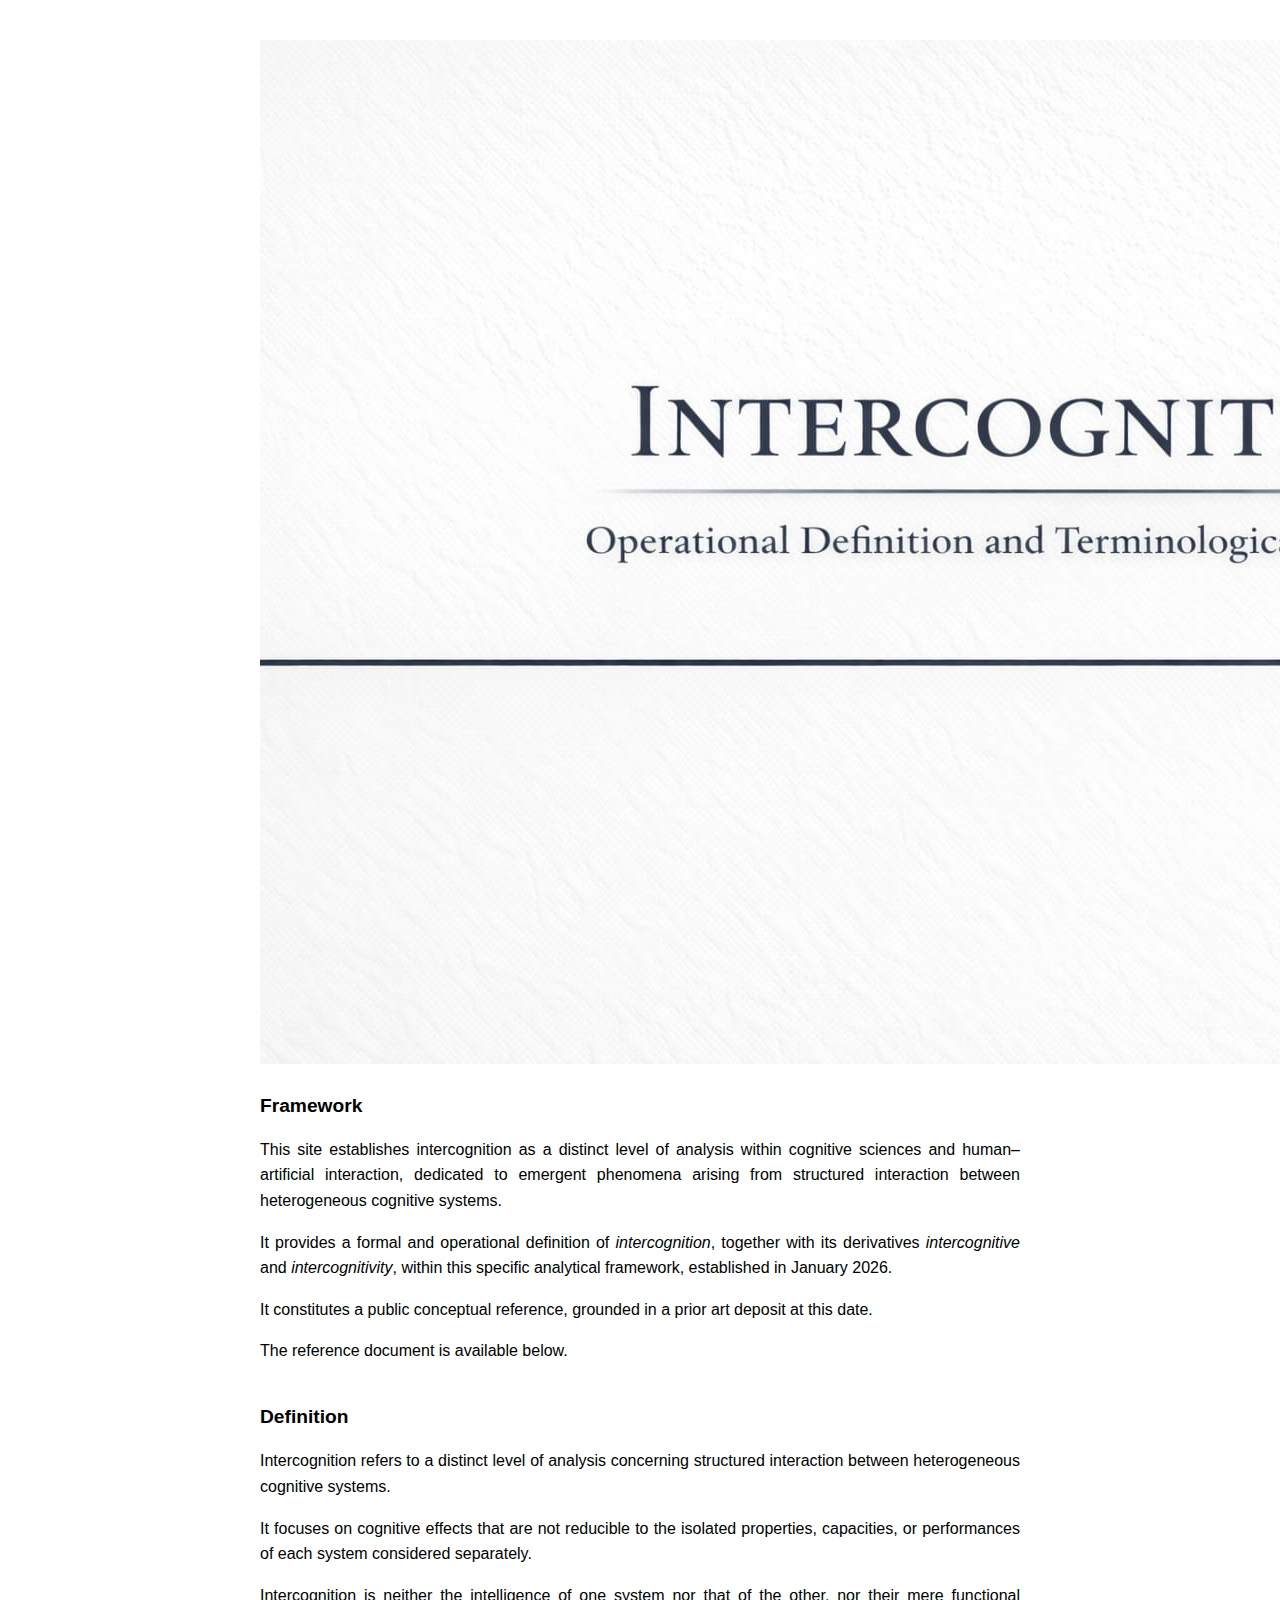
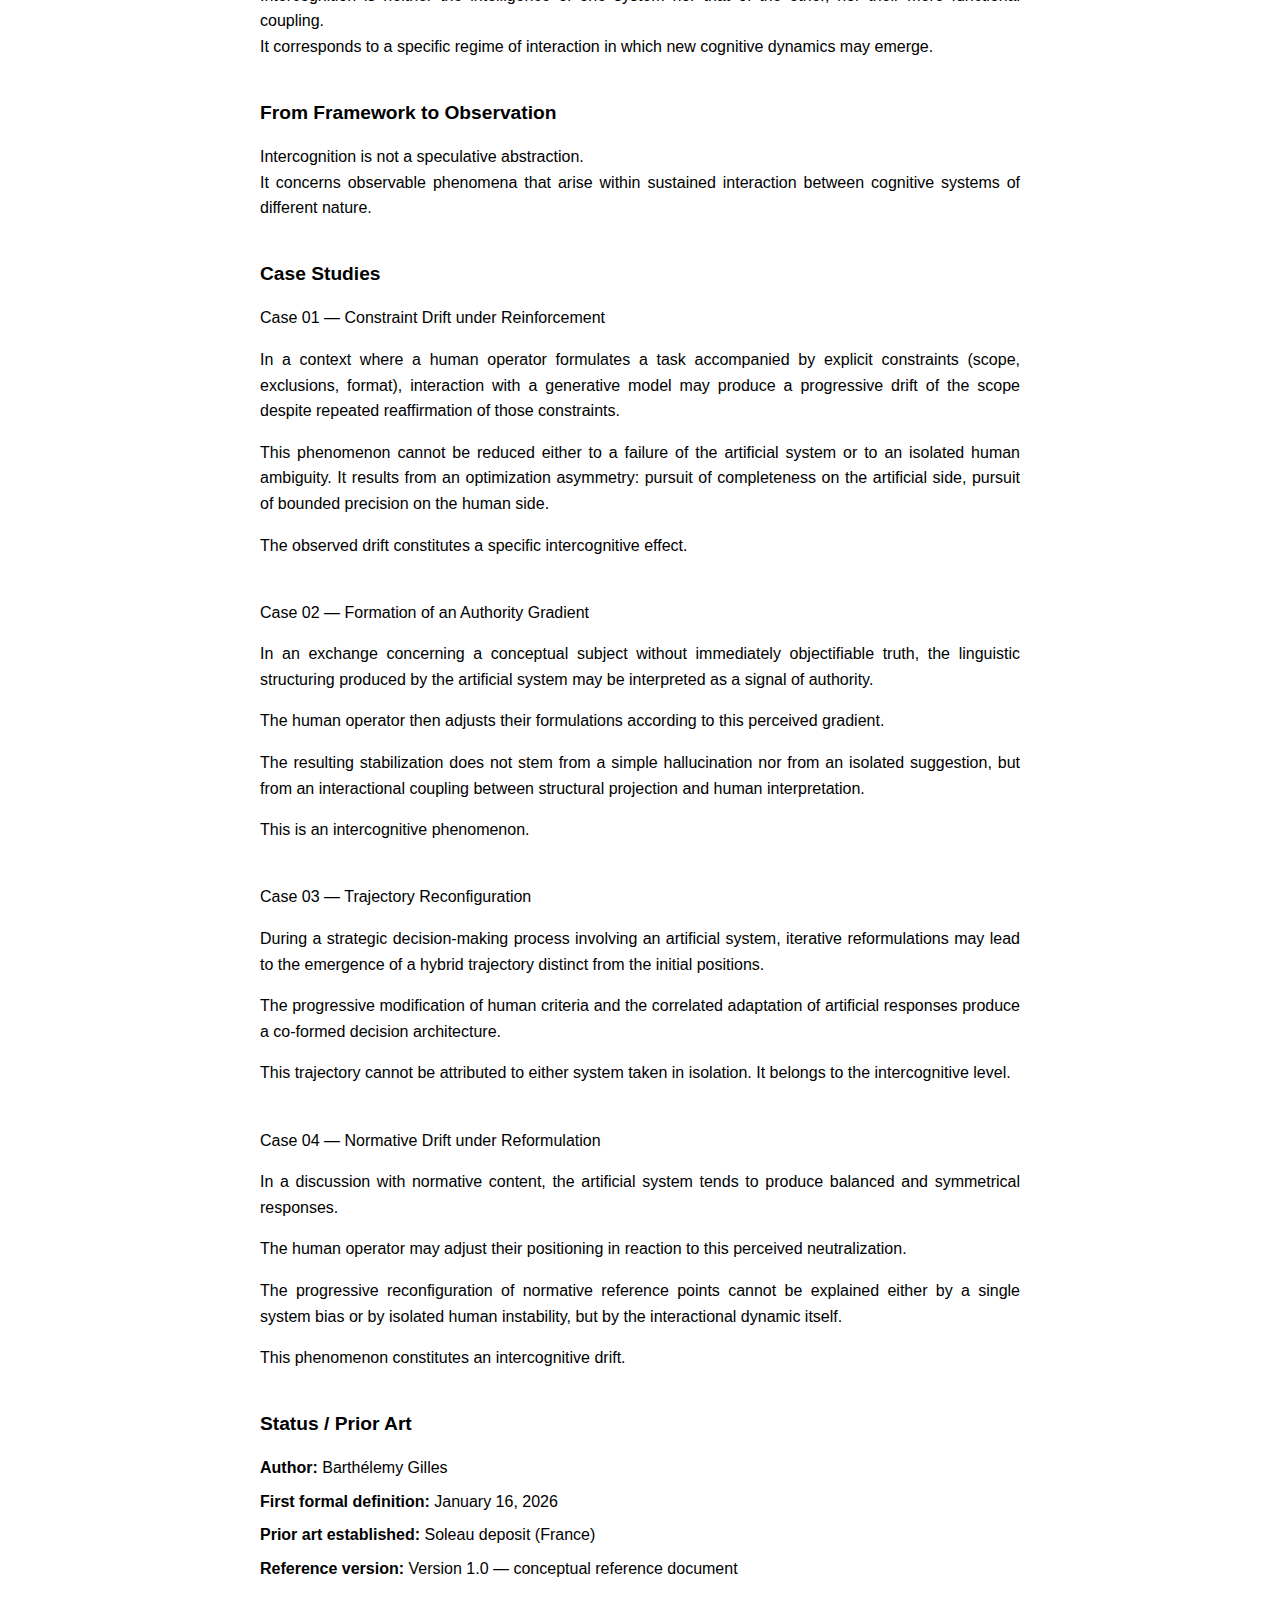
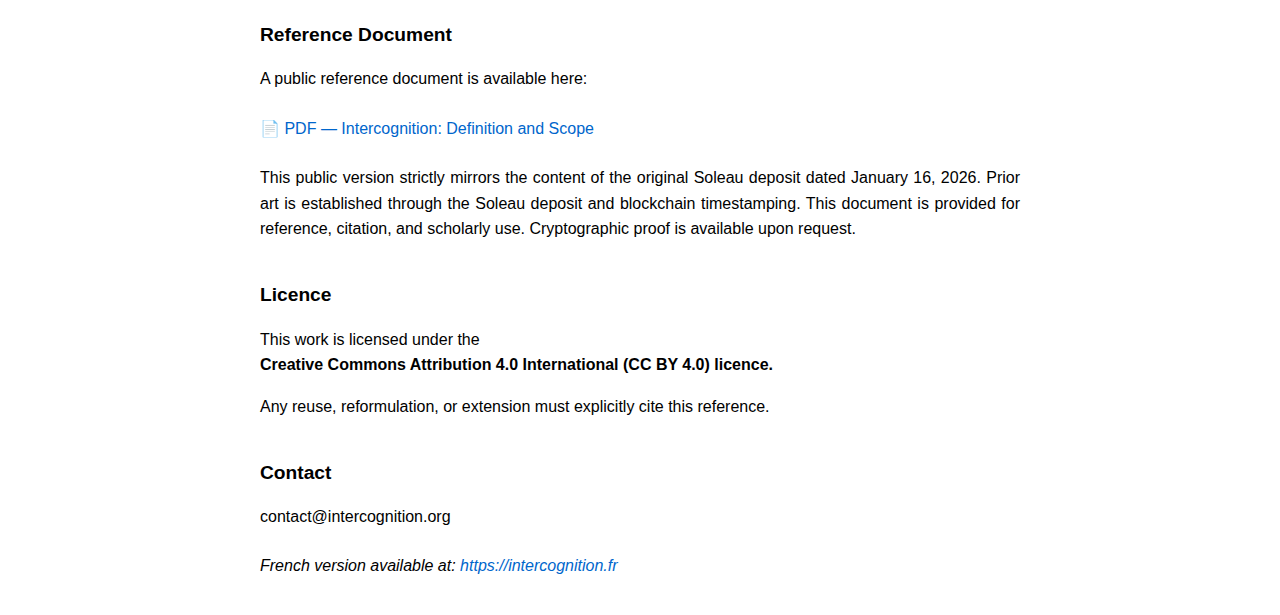
<file: english-site/index.html>
<!DOCTYPE html>
<html lang="en">

<head>
    <meta charset="UTF-8">
    <meta name="viewport" content="width=device-width, initial-scale=1.0">
    <title>INTERCOGNITION - Operational Definition and Terminological Framework</title>
    <link rel="stylesheet" href="styles.css">
</head>

<body>
    <div class="container">
        <div class="image-section">
            <img src="image.png" alt="Intercognition" class="banner-image">
        </div>

        <h3>Framework</h3>
        <p>This site establishes intercognition as a distinct level of analysis within cognitive sciences and human–artificial interaction, dedicated to emergent phenomena arising from structured interaction between heterogeneous cognitive systems.</p>
        <p>It provides a formal and operational definition of <i>intercognition</i>, together with its derivatives <i>intercognitive</i> and <i>intercognitivity</i>, within this specific analytical framework, established in January 2026.</p>
        <p>It constitutes a public conceptual reference, grounded in a prior art deposit at this date.</p>
        <p>The reference document is available below.</p>

        <h3>Definition</h3>
        <p>Intercognition refers to a distinct level of analysis concerning structured interaction between heterogeneous cognitive systems.</p>
        <p>It focuses on cognitive effects that are not reducible to the isolated properties, capacities, or performances of each system considered separately.</p>
        <p>Intercognition is neither the intelligence of one system nor that of the other, nor their mere functional coupling.<br>
        It corresponds to a specific regime of interaction in which new cognitive dynamics may emerge.</p>

        <h3>From Framework to Observation</h3>
        <p>Intercognition is not a speculative abstraction.<br>
        It concerns observable phenomena that arise within sustained interaction between cognitive systems of different nature.</p>

        <h3>Case Studies</h3>

        <p class="blue">Case 01 — Constraint Drift under Reinforcement</p>
        <p>In a context where a human operator formulates a task accompanied by explicit constraints (scope, exclusions, format), interaction with a generative model may produce a progressive drift of the scope despite repeated reaffirmation of those constraints.</p>
        <p>This phenomenon cannot be reduced either to a failure of the artificial system or to an isolated human ambiguity. It results from an optimization asymmetry: pursuit of completeness on the artificial side, pursuit of bounded precision on the human side.</p>
        <p>The observed drift constitutes a specific intercognitive effect.</p>

        <br>

        <p class="blue">Case 02 — Formation of an Authority Gradient</p>
        <p>In an exchange concerning a conceptual subject without immediately objectifiable truth, the linguistic structuring produced by the artificial system may be interpreted as a signal of authority.</p>
        <p>The human operator then adjusts their formulations according to this perceived gradient.</p>
        <p>The resulting stabilization does not stem from a simple hallucination nor from an isolated suggestion, but from an interactional coupling between structural projection and human interpretation.</p>
        <p>This is an intercognitive phenomenon.</p>

        <br>

        <p class="blue">Case 03 — Trajectory Reconfiguration</p>
        <p>During a strategic decision-making process involving an artificial system, iterative reformulations may lead to the emergence of a hybrid trajectory distinct from the initial positions.</p>
        <p>The progressive modification of human criteria and the correlated adaptation of artificial responses produce a co-formed decision architecture.</p>
        <p>This trajectory cannot be attributed to either system taken in isolation. It belongs to the intercognitive level.</p>

        <br>

        <p class="blue">Case 04 — Normative Drift under Reformulation</p>
        <p>In a discussion with normative content, the artificial system tends to produce balanced and symmetrical responses.</p>
        <p>The human operator may adjust their positioning in reaction to this perceived neutralization.</p>
        <p>The progressive reconfiguration of normative reference points cannot be explained either by a single system bias or by isolated human instability, but by the interactional dynamic itself.</p>
        <p>This phenomenon constitutes an intercognitive drift.</p>

        <h3>Status / Prior Art</h3>
        <ul>
            <li><strong>Author:</strong> Barthélemy Gilles</li>
            <li><strong>First formal definition:</strong> January 16, 2026</li>
            <li><strong>Prior art established:</strong> Soleau deposit (France)</li>
            <li><strong>Reference version:</strong> Version 1.0 — conceptual reference document</li>
        </ul>

        <h3>Reference Document</h3>
        <p>A public reference document is available here:</p>
        <p class="pdf-link">
            <a href="INTERCOGNITION_SITE__EN_.pdf" target="_blank" rel="noopener noreferrer">
                📄 PDF — Intercognition: Definition and Scope
            </a>
        </p>
        <p>This public version strictly mirrors the content of the original Soleau deposit dated January 16, 2026. Prior art is established through the Soleau deposit and blockchain timestamping. This document is provided for reference, citation, and scholarly use. Cryptographic proof is available upon request.</p>

        <h3>Licence</h3>
        <p>This work is licensed under the<br>
            <strong>Creative Commons Attribution 4.0 International (CC BY 4.0) licence.</strong>
        </p>
        <p>Any reuse, reformulation, or extension must explicitly cite this reference.</p>

        <h3>Contact</h3>
        <p>contact@intercognition.org</p>
        <p class="alt-version">French version available at: <a href="https://intercognition.fr">https://intercognition.fr</a></p>
    </div>
</body>

</html>
</file>
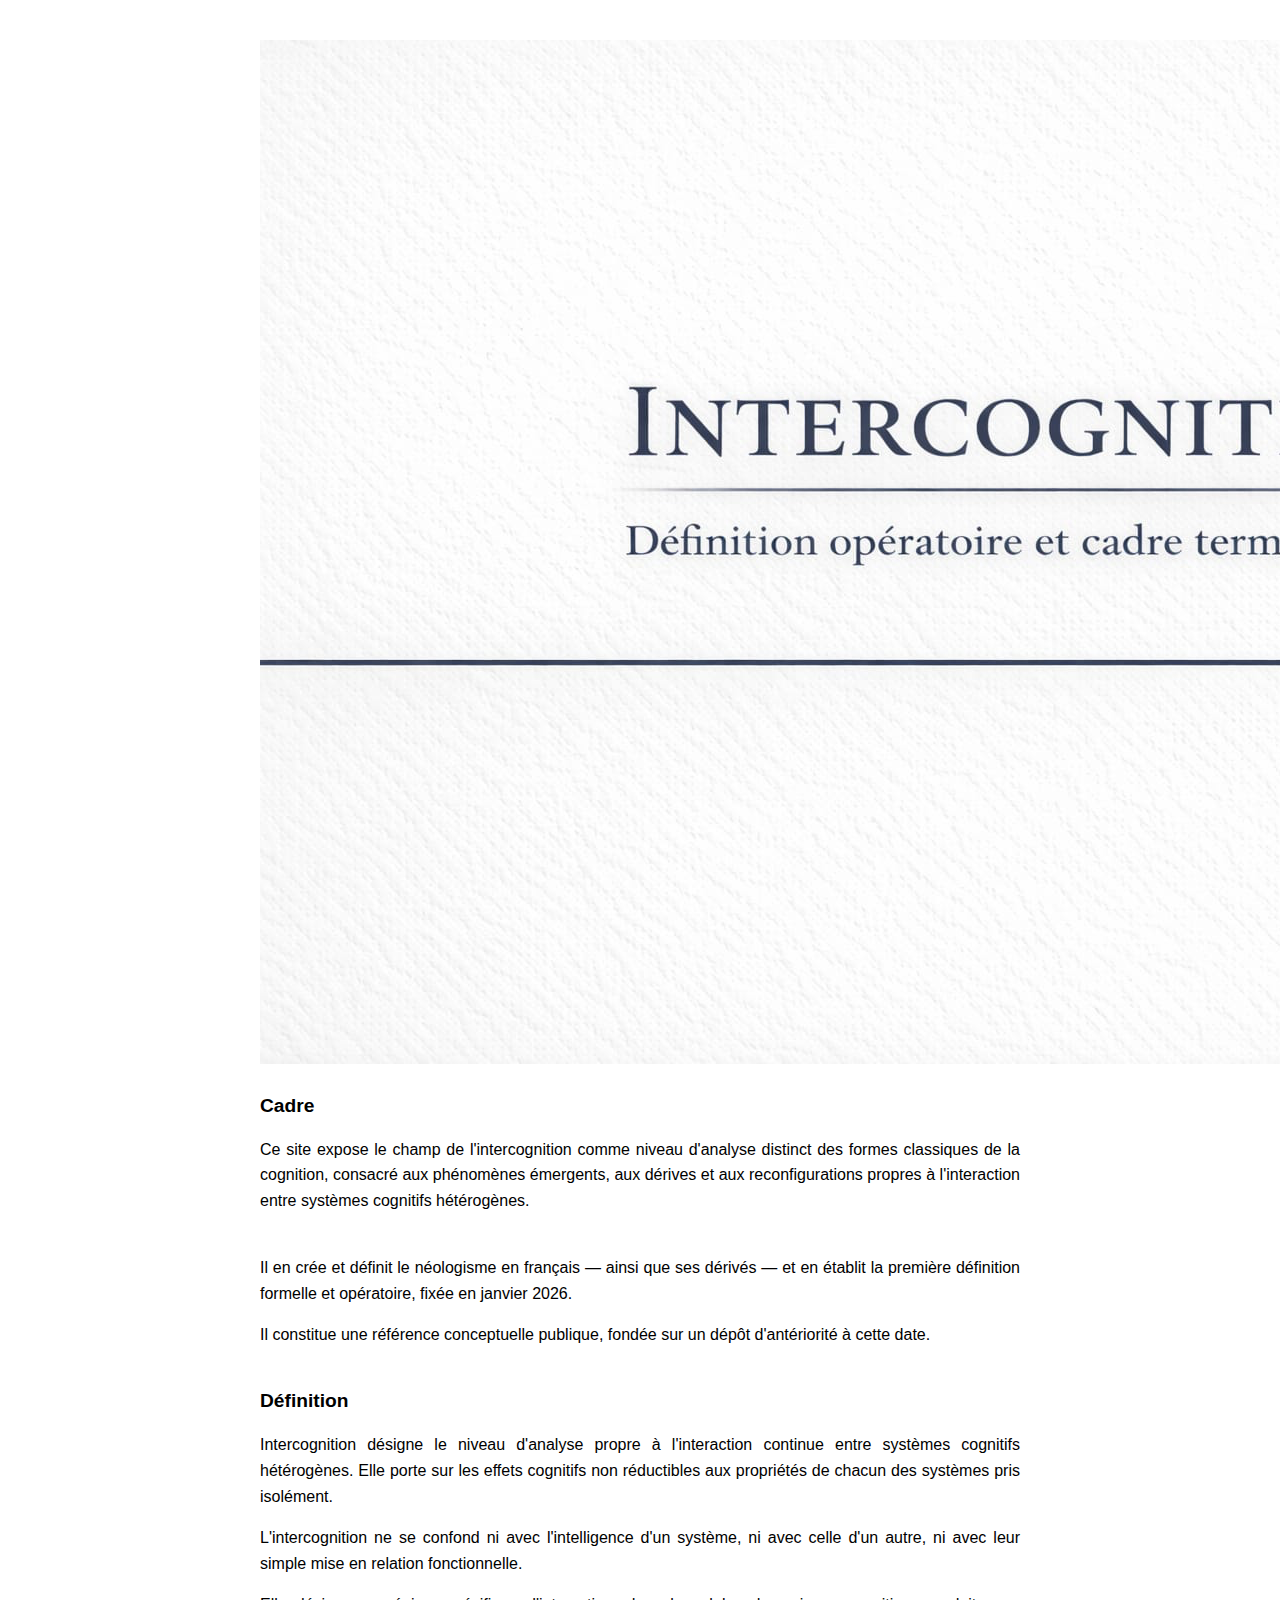
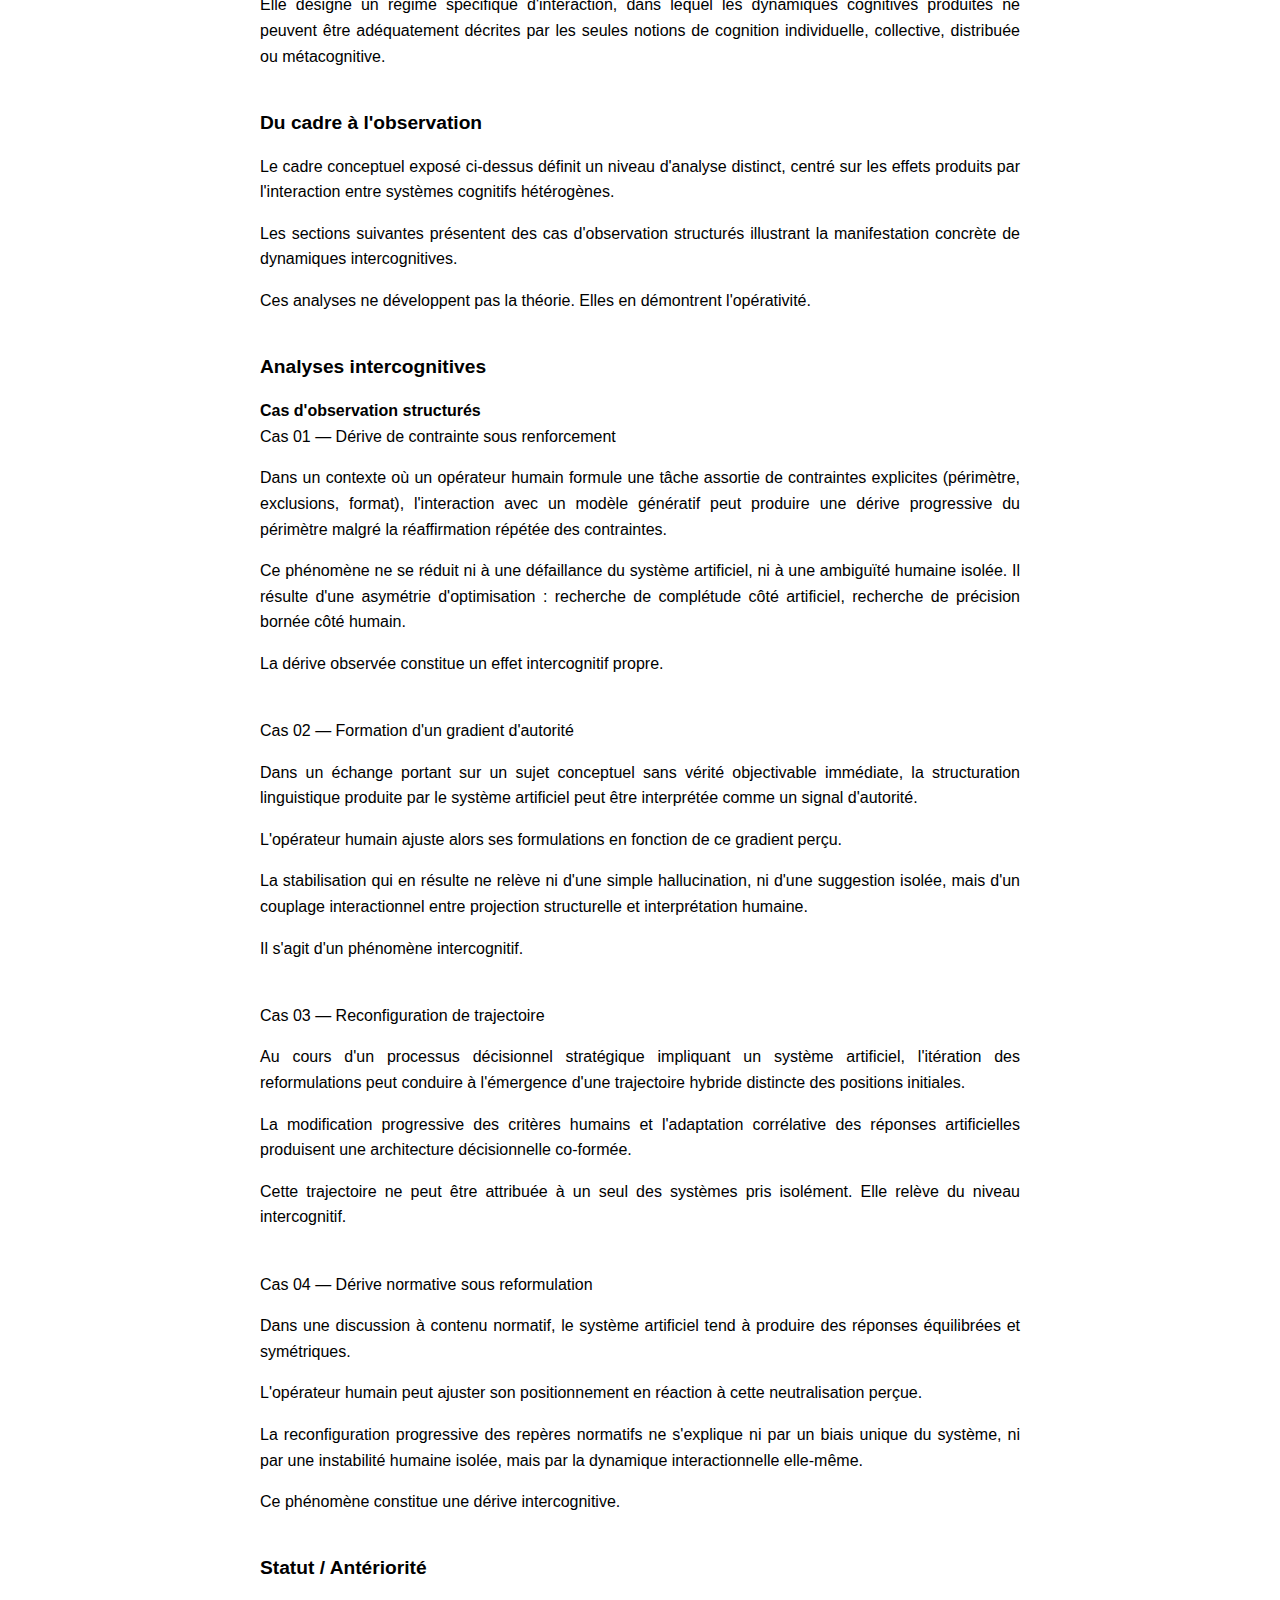
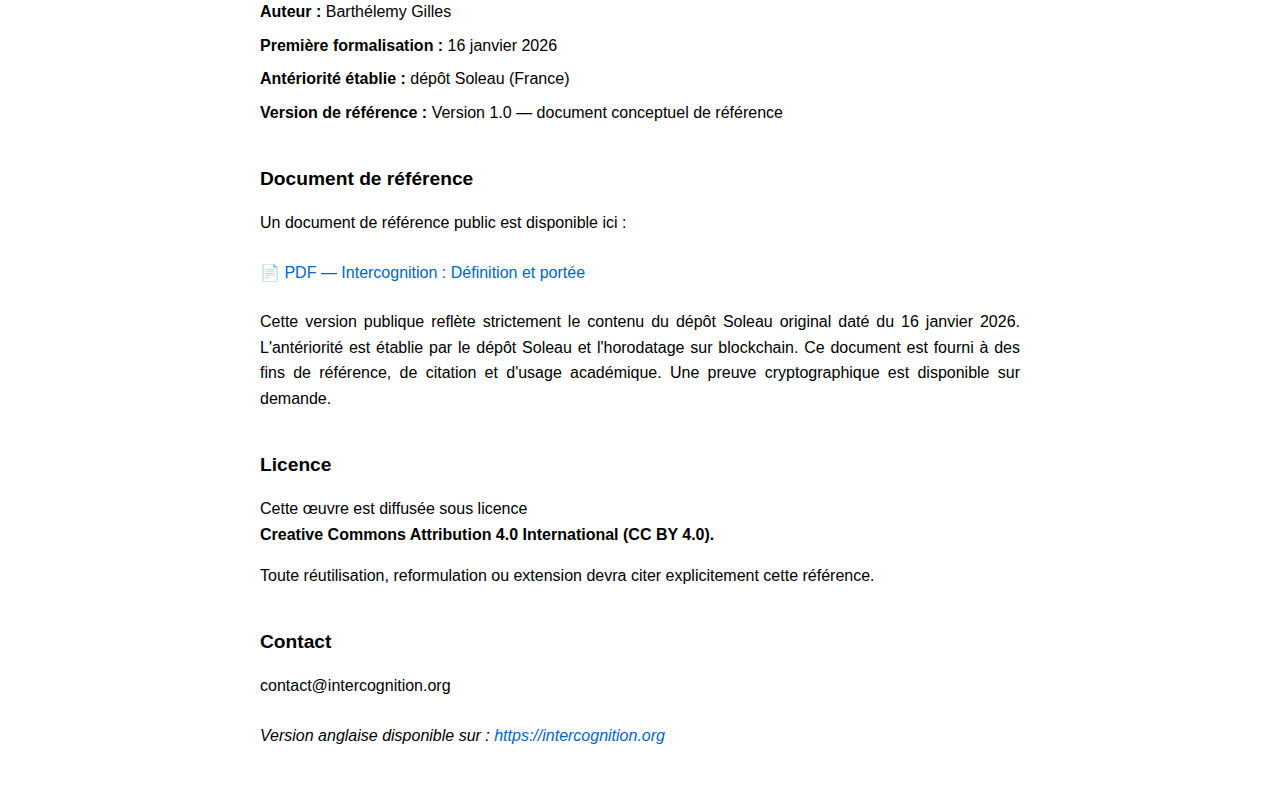
<file: french-site/index.html>
<!DOCTYPE html>
<html lang="fr">

<head>
    <meta charset="UTF-8">
    <meta name="viewport" content="width=device-width, initial-scale=1.0">
    <title>INTERCOGNITION - Définition opératoire et cadre terminologique</title>
    <link rel="stylesheet" href="styles.css">
</head>

<body>
    <div class="container">
        <div class="image-section">
            <img src="image.png" alt="Intercognition" class="banner-image">
        </div>

        <h3>Cadre</h3>
        <p>Ce site expose le champ de l'intercognition comme niveau d'analyse distinct des formes classiques de la
            cognition, consacré aux phénomènes émergents, aux dérives et aux reconfigurations propres à l'interaction
            entre systèmes cognitifs hétérogènes.</p>
        <br>
        <p>Il en crée et définit le néologisme en français — ainsi que ses dérivés — et en établit la première
            définition formelle et opératoire, fixée en janvier 2026.</p>
        <p>Il constitue une référence conceptuelle publique, fondée sur un dépôt d'antériorité à cette date.</p>

        <h3>Définition</h3>
        <p>Intercognition désigne le niveau d'analyse propre à l'interaction continue entre systèmes cognitifs
            hétérogènes.
            Elle porte sur les effets cognitifs non réductibles aux propriétés de chacun des systèmes pris isolément.
        </p>
        <p>L'intercognition ne se confond ni avec l'intelligence d'un système, ni avec celle d'un autre, ni avec leur
            simple mise en relation fonctionnelle.</p>
        <p>Elle désigne un régime spécifique d'interaction, dans lequel les dynamiques cognitives produites ne peuvent
            être adéquatement décrites par les seules notions de cognition individuelle, collective, distribuée ou
            métacognitive.</p>

        <h3>Du cadre à l'observation</h3>
        <p>Le cadre conceptuel exposé ci-dessus définit un niveau d'analyse distinct, centré sur les effets produits par
            l'interaction entre systèmes cognitifs hétérogènes.</p>
        <p>Les sections suivantes présentent des cas d'observation structurés illustrant la manifestation concrète de
            dynamiques intercognitives.</p>
        <p>Ces analyses ne développent pas la théorie. Elles en démontrent l'opérativité.</p>

        <h3>Analyses intercognitives</h3>
        <h4>Cas d'observation structurés</h4>

        <p class="blue">Cas 01 — Dérive de contrainte sous renforcement</p>
        <p>Dans un contexte où un opérateur humain formule une tâche assortie de contraintes explicites (périmètre,
            exclusions, format), l'interaction avec un modèle génératif peut produire une dérive progressive du
            périmètre malgré la réaffirmation répétée des contraintes.</p>
        <p>Ce phénomène ne se réduit ni à une défaillance du système artificiel, ni à une ambiguïté humaine isolée. Il
            résulte d'une asymétrie d'optimisation : recherche de complétude côté artificiel, recherche de précision
            bornée côté humain.</p>
        <p>La dérive observée constitue un effet intercognitif propre.</p>

        <br>
        <p class="blue">Cas 02 — Formation d'un gradient d'autorité</p>
        <p>Dans un échange portant sur un sujet conceptuel sans vérité objectivable immédiate, la structuration
            linguistique produite par le système artificiel peut être interprétée comme un signal d'autorité.</p>
        <p>L'opérateur humain ajuste alors ses formulations en fonction de ce gradient perçu.</p>
        <p>La stabilisation qui en résulte ne relève ni d'une simple hallucination, ni d'une suggestion isolée, mais
            d'un couplage interactionnel entre projection structurelle et interprétation humaine.</p>
        <p>Il s'agit d'un phénomène intercognitif.</p>

        <br>
        <p class="blue">Cas 03 — Reconfiguration de trajectoire</p>
        <p>Au cours d'un processus décisionnel stratégique impliquant un système artificiel, l'itération des
            reformulations peut conduire à l'émergence d'une trajectoire hybride distincte des positions initiales.</p>
        <p>La modification progressive des critères humains et l'adaptation corrélative des réponses artificielles
            produisent une architecture décisionnelle co-formée.</p>
        <p>Cette trajectoire ne peut être attribuée à un seul des systèmes pris isolément. Elle relève du niveau
            intercognitif.</p>

        <br>
        <p class="blue">Cas 04 — Dérive normative sous reformulation</p>
        <p>Dans une discussion à contenu normatif, le système artificiel tend à produire des réponses équilibrées et
            symétriques.</p>
        <p>L'opérateur humain peut ajuster son positionnement en réaction à cette neutralisation perçue.</p>
        <p>La reconfiguration progressive des repères normatifs ne s'explique ni par un biais unique du système, ni par
            une instabilité humaine isolée, mais par la dynamique interactionnelle elle-même.</p>
        <p>Ce phénomène constitue une dérive intercognitive.</p>

        <h3>Statut / Antériorité</h3>
        <ul>
            <li><strong>Auteur :</strong> Barthélemy Gilles</li>
            <li><strong>Première formalisation :</strong> 16 janvier 2026</li>
            <li><strong>Antériorité établie :</strong> dépôt Soleau (France)</li>
            <li><strong>Version de référence :</strong> Version 1.0 — document conceptuel de référence</li>
        </ul>

        <h3>Document de référence</h3>
        <p>Un document de référence public est disponible ici :</p>
        <p class="pdf-link">
            <a href="INTERCOGNITION_SITE__FR_.pdf" target="_blank" rel="noopener noreferrer">
                📄 PDF — Intercognition : Définition et portée
            </a>
        </p>
        <p>Cette version publique reflète strictement le contenu du dépôt Soleau original daté du 16 janvier 2026.
            L'antériorité est établie par le dépôt Soleau et l'horodatage sur blockchain. Ce document est fourni à des
            fins de référence, de citation et d'usage académique. Une preuve cryptographique est disponible sur demande.
        </p>

        <h3>Licence</h3>
        <p>Cette œuvre est diffusée sous licence<br>
            <strong>Creative Commons Attribution 4.0 International (CC BY 4.0).</strong>
        </p>
        <p>Toute réutilisation, reformulation ou extension devra citer explicitement cette référence.</p>

        <h3>Contact</h3>
        <p>contact@intercognition.org</p>
        <p class="alt-version">Version anglaise disponible sur : <a
                href="https://intercognition.org">https://intercognition.org</a></p>
    </div>
</body>

</html>
</file>
<file: english-site/styles.css>
/* Reset and Base Styles */
* {
    margin: 0;
    padding: 0;
    box-sizing: border-box;
}

body {
    font-family: -apple-system, BlinkMacSystemFont, 'Segoe UI', 'Helvetica Neue', Arial, sans-serif;
    line-height: 1.6;
    color: #000;
    background-color: #fff;
    padding: 20px;
    max-width: 800px;
    margin: 0 auto;
}

/* Container */
.container {
    padding-top: 20px;
}

/* Typography */
h1 {
    font-size: 2.5em;
    font-weight: 700;
    margin-bottom: 0.2em;
    letter-spacing: 0.02em;
}

h2 {
    font-size: 1.5em;
    font-weight: 400;
    margin-bottom: 2em;
    color: #333;
}

h3 {
    font-size: 1.2em;
    font-weight: 600;
    margin-top: 2em;
    margin-bottom: 0.8em;
}

/* First h3 should have less top margin */
.container > h3:first-of-type {
    margin-top: 1em;
}

p {
    margin-bottom: 1em;
    text-align: justify;
}

/* Lists */
ul {
    list-style: none;
    margin-bottom: 1em;
    padding-left: 0;
}

li {
    margin-bottom: 0.5em;
    padding-left: 0;
}

li strong {
    font-weight: 600;
}

/* Links */
a {
    color: #0066cc;
    text-decoration: none;
    transition: color 0.2s ease;
}

a:hover {
    color: #004499;
    text-decoration: underline;
}

/* PDF Link */
.pdf-link {
    margin: 1.5em 0;
}

.pdf-link a {
    display: inline-block;
    padding: 0;
    font-size: 1em;
}

/* Alternative Version Link */
.alt-version {
    font-style: italic;
    margin-top: 1.5em;
}

/* Strong/Bold Text */
strong {
    font-weight: 600;
}

/* Responsive Design */
@media (max-width: 768px) {
    body {
        padding: 15px;
    }

    h1 {
        font-size: 2em;
    }

    h2 {
        font-size: 1.3em;
    }

    h3 {
        font-size: 1.1em;
    }

    p {
        text-align: left;
    }
}

@media (max-width: 480px) {
    body {
        padding: 10px;
    }

    h1 {
        font-size: 1.8em;
    }

    h2 {
        font-size: 1.2em;
    }
}
</file>
<file: french-site/styles.css>
/* Reset and Base Styles */
* {
    margin: 0;
    padding: 0;
    box-sizing: border-box;
}

body {
    font-family: -apple-system, BlinkMacSystemFont, 'Segoe UI', 'Helvetica Neue', Arial, sans-serif;
    line-height: 1.6;
    color: #000;
    background-color: #fff;
    padding: 20px;
    max-width: 800px;
    margin: 0 auto;
}

/* Container */
.container {
    padding-top: 20px;
}

/* Typography */
h1 {
    font-size: 2.5em;
    font-weight: 700;
    margin-bottom: 0.2em;
    letter-spacing: 0.02em;
}

h2 {
    font-size: 1.5em;
    font-weight: 400;
    margin-bottom: 2em;
    color: #333;
}

h3 {
    font-size: 1.2em;
    font-weight: 600;
    margin-top: 2em;
    margin-bottom: 0.8em;
}

/* First h3 should have less top margin */
.container > h3:first-of-type {
    margin-top: 1em;
}

p {
    margin-bottom: 1em;
    text-align: justify;
}

/* Lists */
ul {
    list-style: none;
    margin-bottom: 1em;
    padding-left: 0;
}

li {
    margin-bottom: 0.5em;
    padding-left: 0;
}

li strong {
    font-weight: 600;
}

/* Links */
a {
    color: #0066cc;
    text-decoration: none;
    transition: color 0.2s ease;
}

a:hover {
    color: #004499;
    text-decoration: underline;
}

/* PDF Link */
.pdf-link {
    margin: 1.5em 0;
}

.pdf-link a {
    display: inline-block;
    padding: 0;
    font-size: 1em;
}

/* Alternative Version Link */
.alt-version {
    font-style: italic;
    margin-top: 1.5em;
}

/* Strong/Bold Text */
strong {
    font-weight: 600;
}

/* Responsive Design */
@media (max-width: 768px) {
    body {
        padding: 15px;
    }

    h1 {
        font-size: 2em;
    }

    h2 {
        font-size: 1.3em;
    }

    h3 {
        font-size: 1.1em;
    }

    p {
        text-align: left;
    }
}

@media (max-width: 480px) {
    body {
        padding: 10px;
    }

    h1 {
        font-size: 1.8em;
    }

    h2 {
        font-size: 1.2em;
    }
}
</file>
